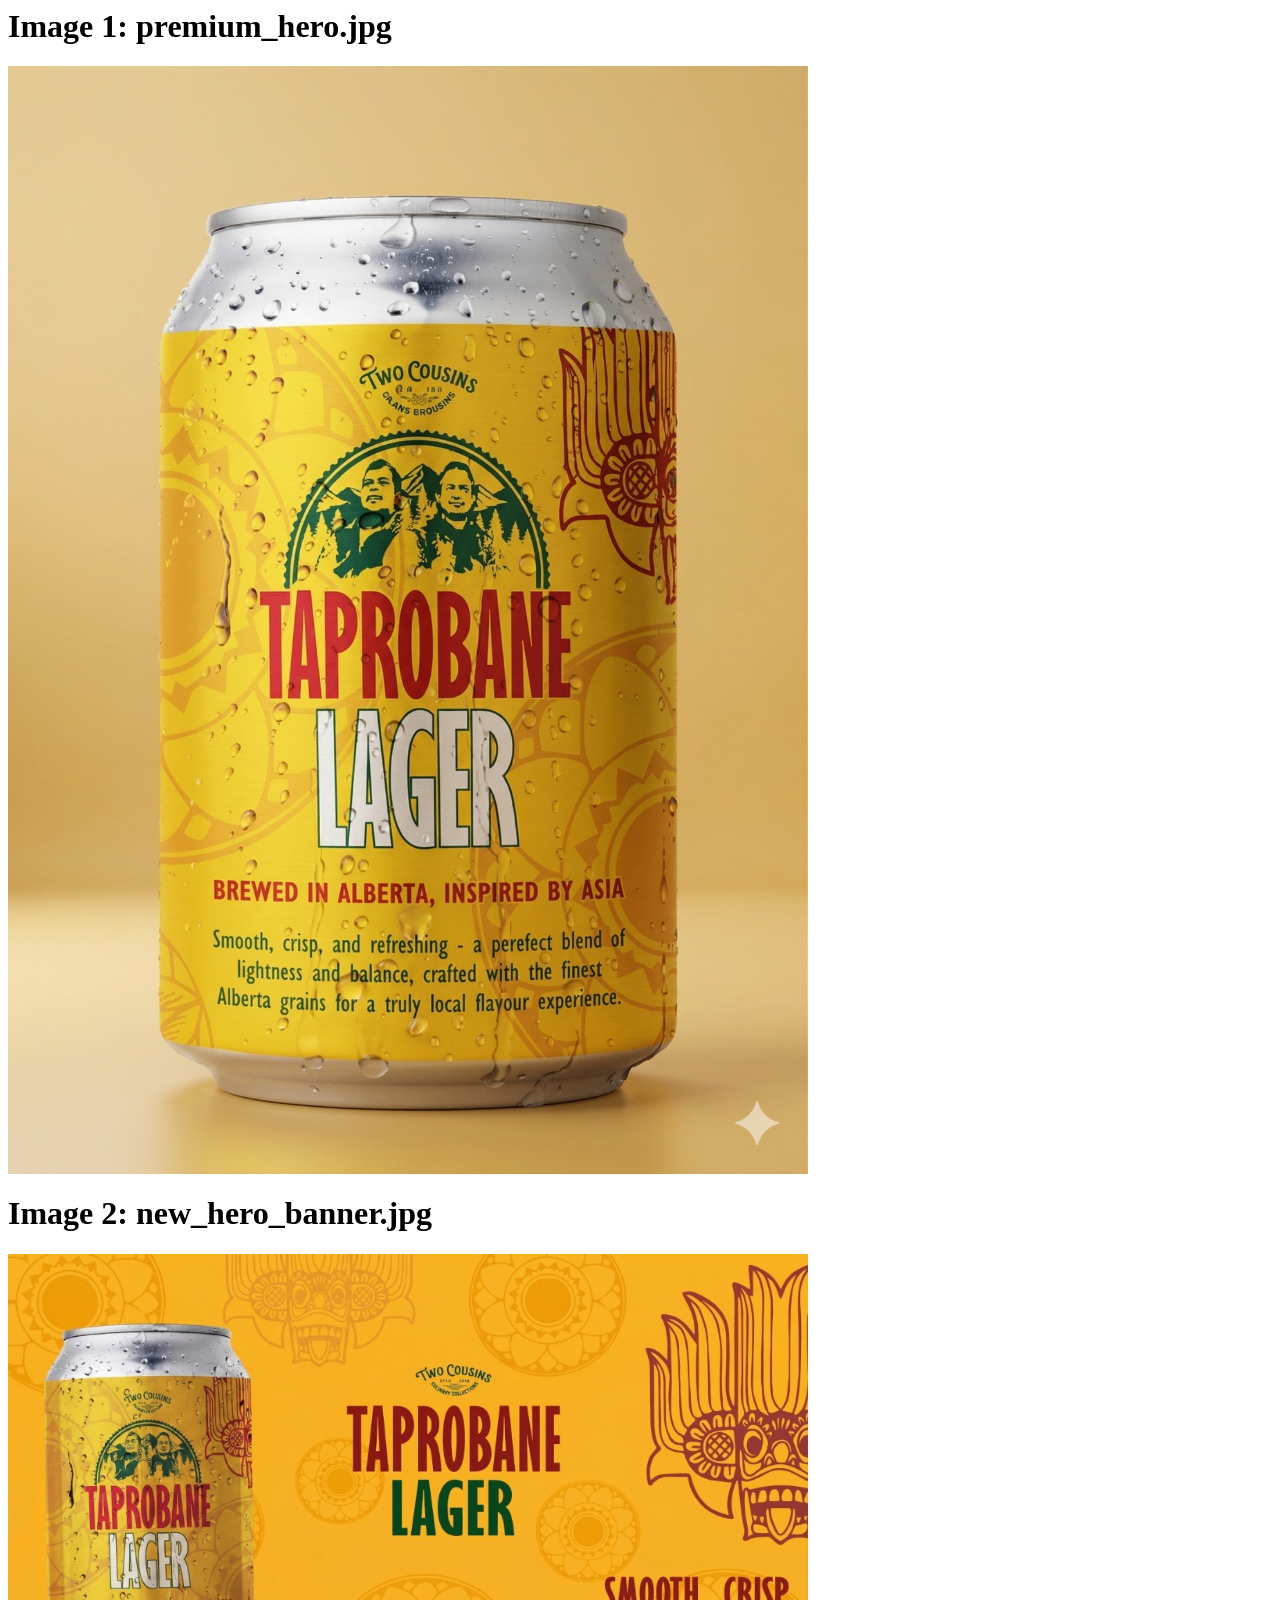
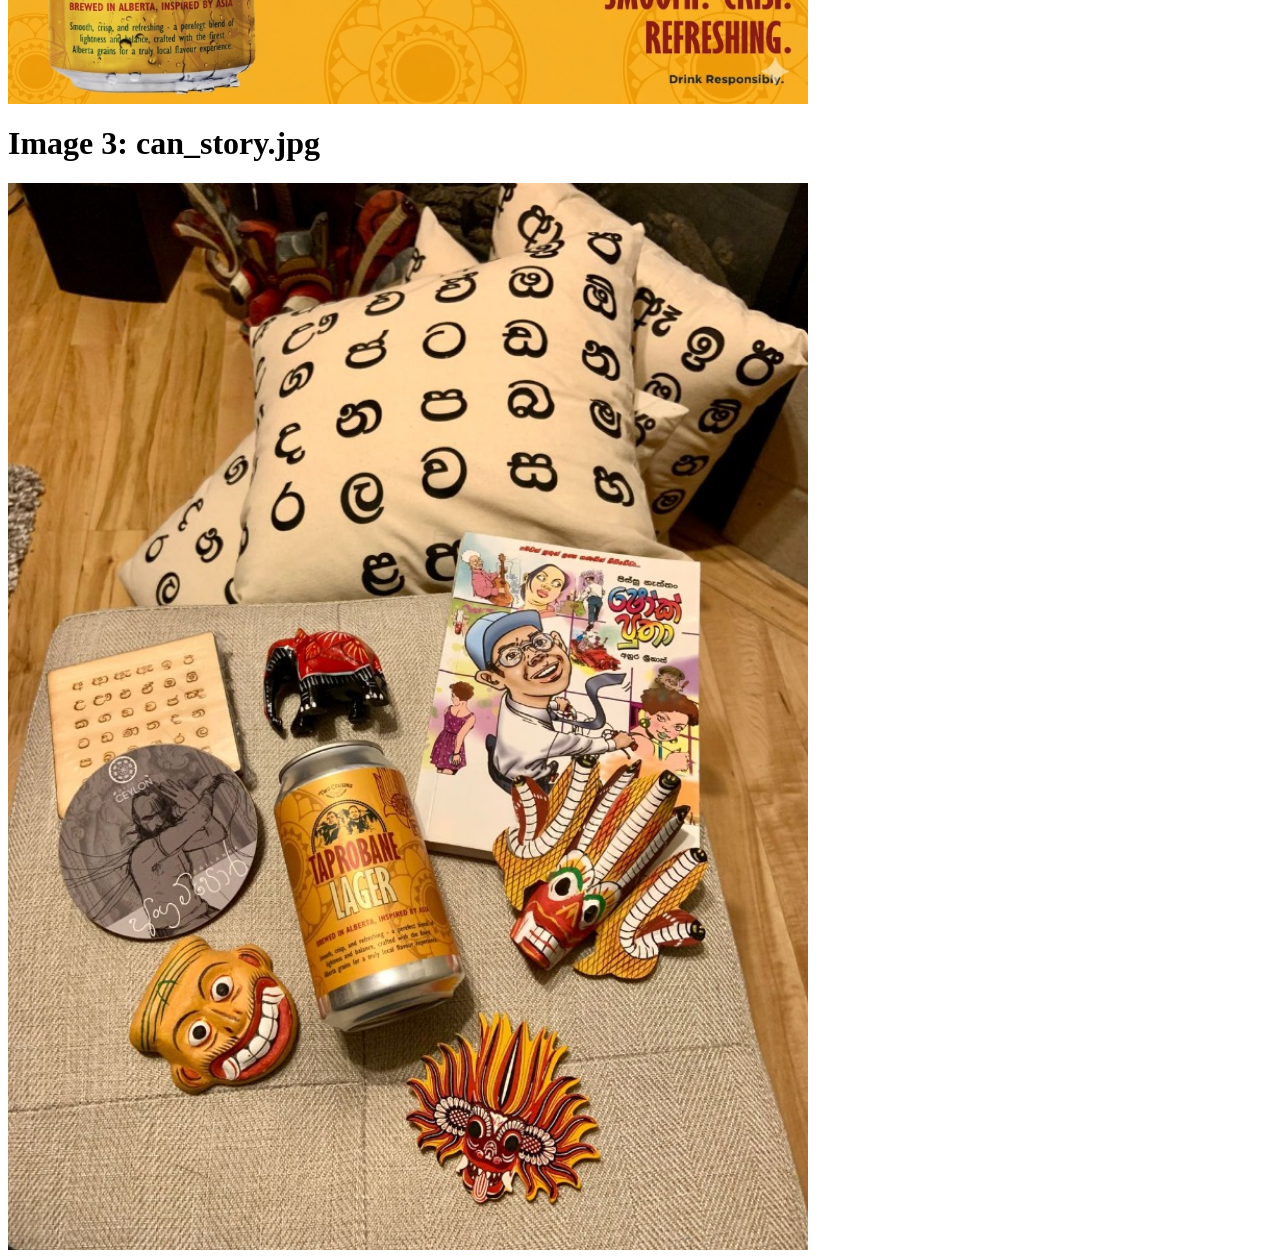
<file: test.html>
<html>
  <body>
    <h1>Image 1: premium_hero.jpg</h1>
    <img src="static/images/premium_hero.jpg" width="800" />
    <h1>Image 2: new_hero_banner.jpg</h1>
    <img src="static/images/new_hero_banner.jpg" width="800" />
    <h1>Image 3: can_story.jpg</h1>
    <img src="static/images/can_story.jpg" width="800" />
  </body>
</html>
</file>
